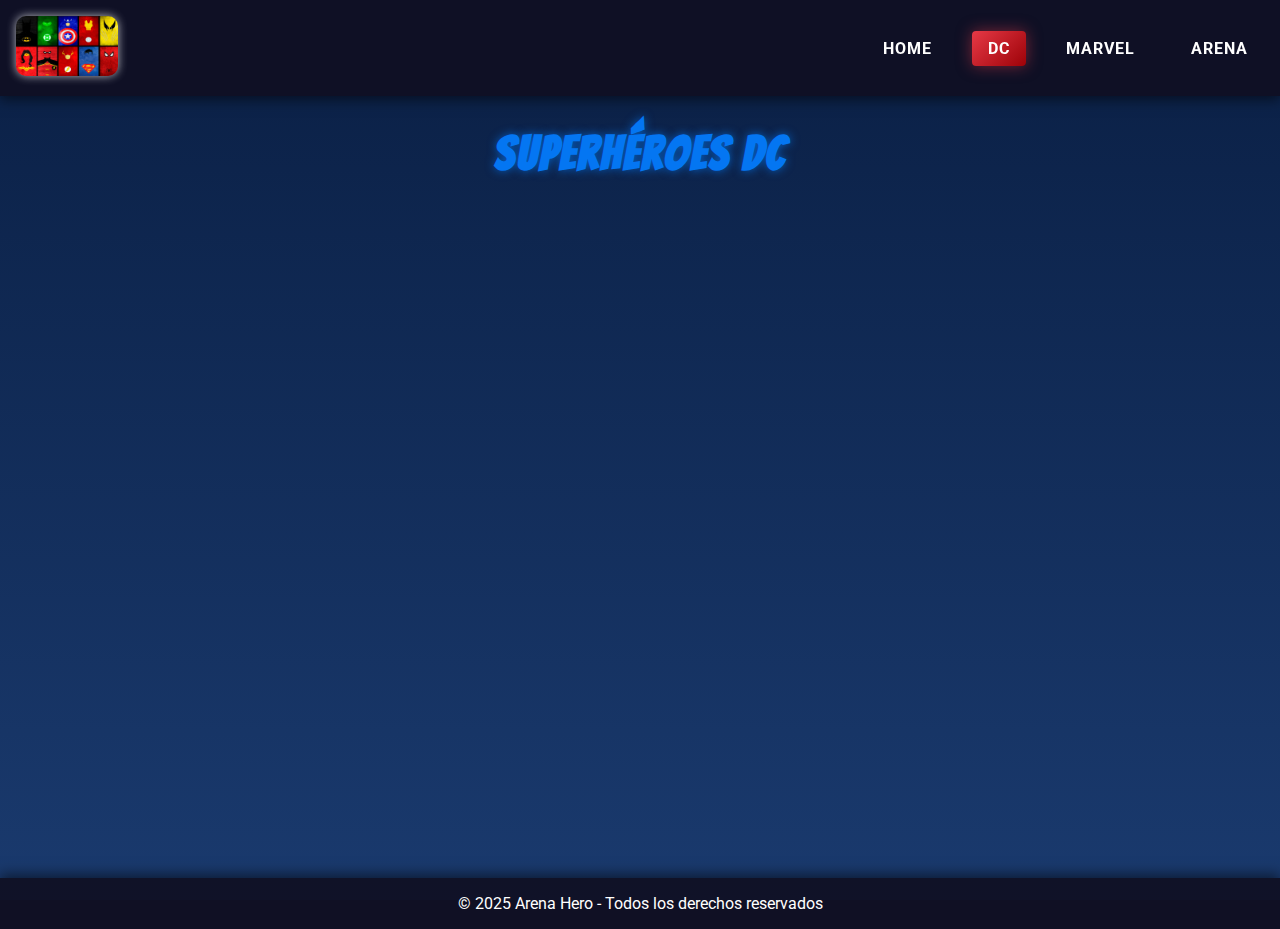
<file: html/dc.html>
<!-- html/dc.html -->
<!DOCTYPE html>
<html lang="es">
<head>
    <meta charset="UTF-8">
    <meta name="viewport" content="width=device-width, initial-scale=1.0">
    <title>Arena Hero - DC</title>
    <link rel="stylesheet" href="../css/main.css">
    <link rel="stylesheet" href="../css/dc.css">
    <link href="https://fonts.googleapis.com/css2?family=Bangers&family=Roboto:wght@400;700&display=swap" rel="stylesheet">
</head>
<body class="dc-theme">
    <header>
        <div class="logo">
            <img src="../images/logo.png" alt="Arena Hero Logo" id="logo-pequeño">
        </div>
        <nav>
            <ul class="menu">
                <li><a href="../index.html">Home</a></li>
                <li><a href="dc.html" class="active">DC</a></li>
                <li><a href="marvel.html">MARVEL</a></li>
                <li><a href="arena.html">Arena</a></li>
            </ul>
        </nav>
    </header>
    
    <main>
        <h1 class="titulo-seccion">Superhéroes DC</h1>
        <div class="contenedor-tarjetas" id="dc-heroes">
            <!-- Las tarjetas se cargarán dinámicamente con JavaScript -->
        </div>
    </main>
    
    <footer>
        <p>&copy; 2025 Arena Hero - Todos los derechos reservados</p>
    </footer>

    <script src="../script.js"></script>
</body>
</html>
</file>
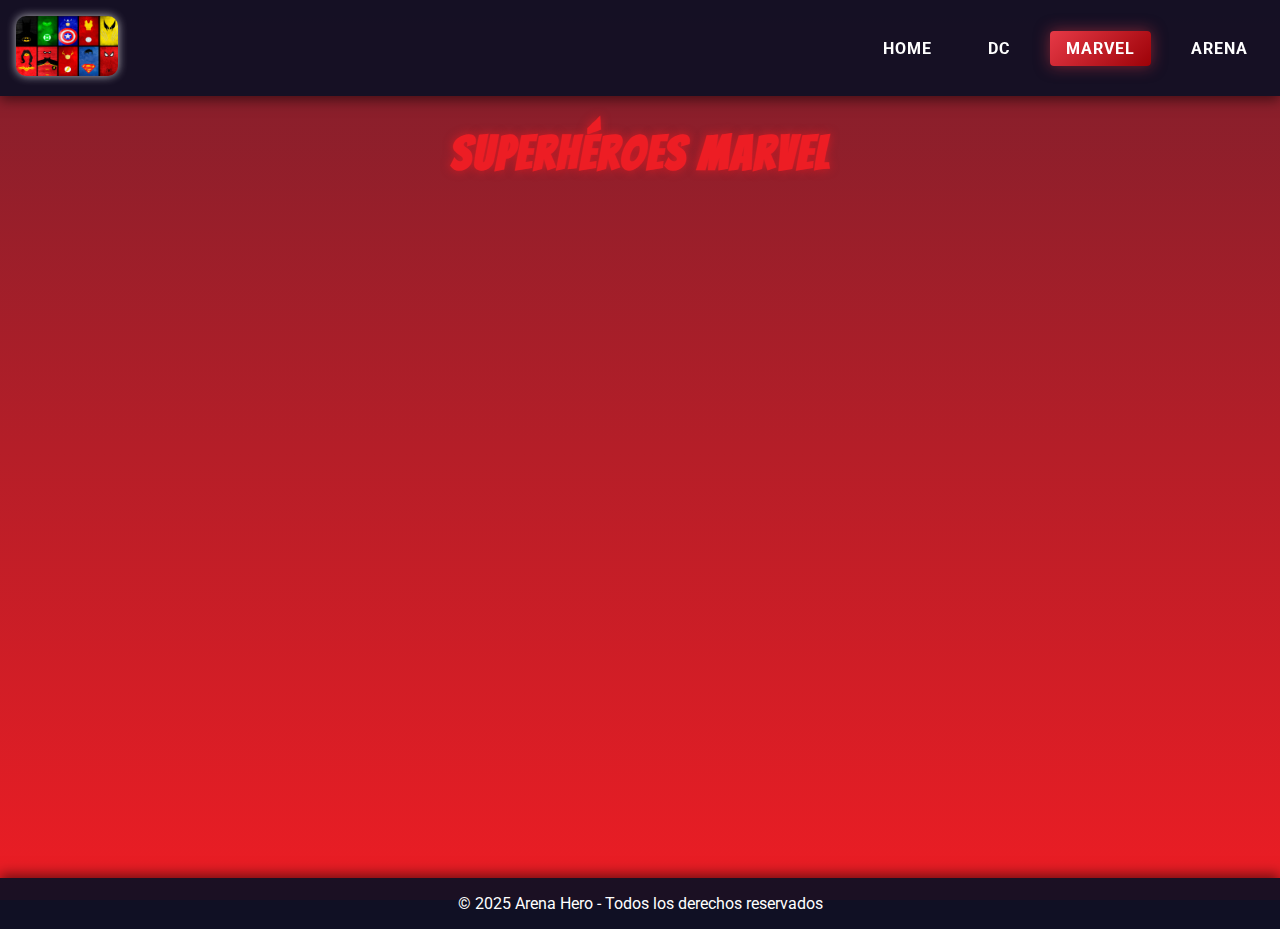
<file: html/marvel.html>
<!-- html/marvel.html -->
<!DOCTYPE html>
<html lang="es">
<head>
    <meta charset="UTF-8">
    <meta name="viewport" content="width=device-width, initial-scale=1.0">
    <title>Arena Hero - Marvel</title>
    <link rel="stylesheet" href="../css/main.css">
    <link rel="stylesheet" href="../css/marvel.css">
    <link href="https://fonts.googleapis.com/css2?family=Bangers&family=Roboto:wght@400;700&display=swap" rel="stylesheet">
</head>
<body class="marvel-theme">
    <header>
        <div class="logo">
            <img src="../images/logo.png" alt="Arena Hero Logo" id="logo-pequeño">
        </div>
        <nav>
            <ul class="menu">
                <li><a href="../index.html">Home</a></li>
                <li><a href="dc.html">DC</a></li>
                <li><a href="marvel.html" class="active">MARVEL</a></li>
                <li><a href="arena.html">Arena</a></li>
            </ul>
        </nav>
    </header>
    
    <main>
        <h1 class="titulo-seccion titulo-marvel">Superhéroes Marvel</h1>
        <div class="contenedor-tarjetas" id="marvel-heroes">
            <!-- Las tarjetas se cargarán dinámicamente con JavaScript -->
        </div>
    </main>
    
    <footer>
        <p>&copy; 2025 Arena Hero - Todos los derechos reservados</p>
    </footer>

    <script src="../script.js"></script>
</body>
</html>
</file>
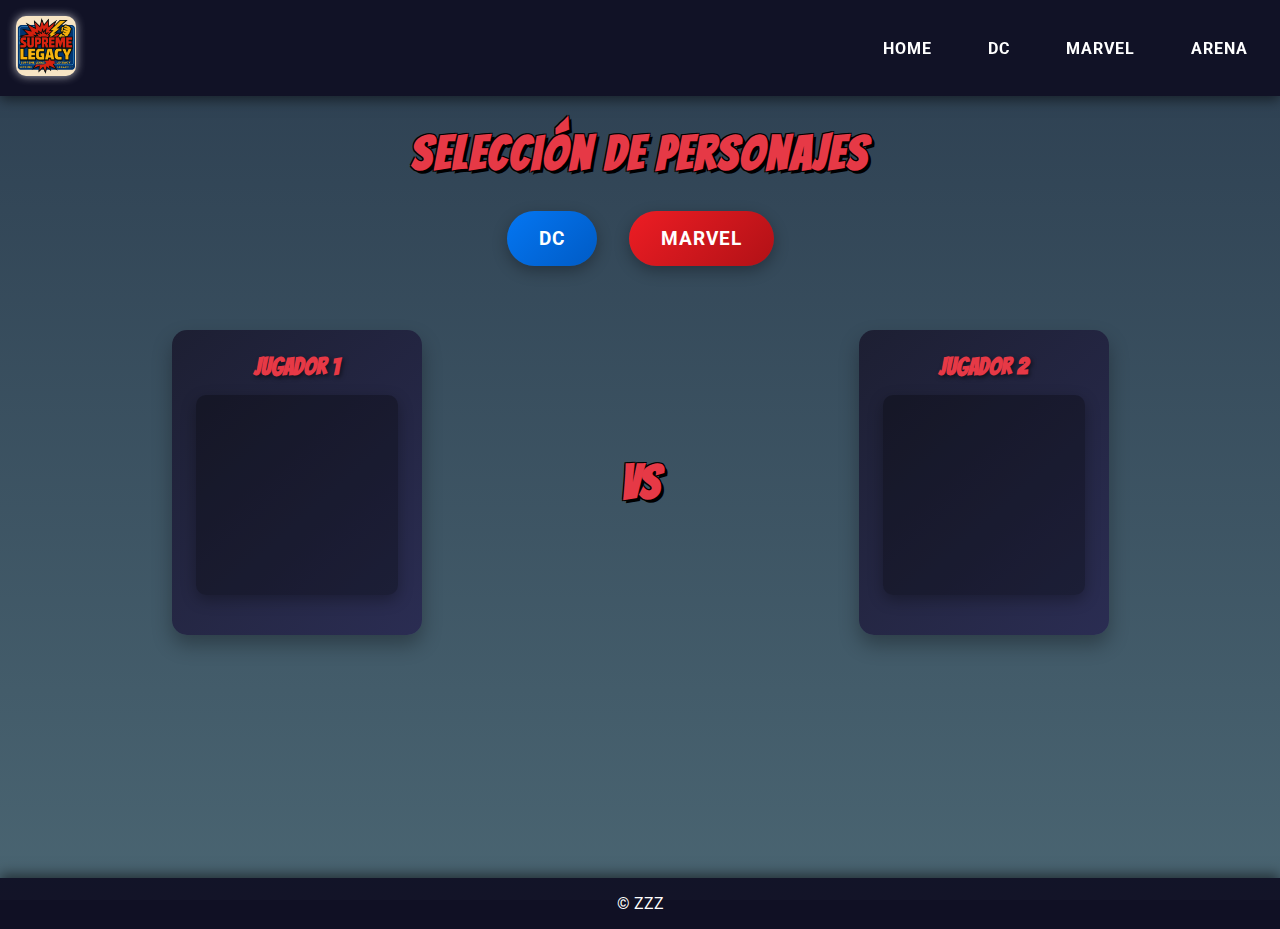
<file: html/personajes.html>
<!DOCTYPE html>
<html lang="es">
<head>
    <meta charset="UTF-8">
    <meta name="viewport" content="width=device-width, initial-scale=1.0">
    <title>Arena Hero - Personajes</title>
    <link rel="icon" href="/images/logo.jpg">
    <link rel="stylesheet" href="../css/main.css">
    <link rel="stylesheet" href="../css/personajes.css">
    <link href="https://fonts.googleapis.com/css2?family=Bangers&family=Roboto:wght@400;700&display=swap" rel="stylesheet">
</head>
<body class="personajes-theme">
    <header>
        <div class="logo">
            <img src="../images/logo.jpg" alt="Arena Hero Logo" id="logo-pequeño">
        </div>
        <nav>
            <ul class="menu">
                <li><a href="../index.html">Home</a></li>
                <li><a href="DcMv.html#dcpin">DC</a></li>
                <li><a href="DcMv.html#marvelpin">MARVEL</a></li>
                <li><a href="arena.html">Arena</a></li>
            </ul>
        </nav>
    </header>
    
    <main>
        <h1 class="titulo-seccion">Selección de Personajes</h1>
        
        <div class="seleccion-universo">
            <button id="btn-dc" class="btn-universo">DC</button>
            <button id="btn-marvel" class="btn-universo">MARVEL</button>
        </div>
        
        <div id="personajes-container" class="personajes-container">
            <!-- Aquí se cargarán los personajes según la selección -->
        </div>
        
        <div class="botones-accion" id="botones-accion" style="display: none;">
            <button id="btn-aleatorio" class="btn-accion">Personaje Aleatorio</button>
            <button id="btn-luchar" class="btn-accion" disabled>¡Luchar!</button>
        </div>
        
        <div class="seleccion-personajes">
            <div class="personaje-seleccionado" id="personaje1">
                <h3>Jugador 1</h3>
                <div class="imagen-personaje"></div>
                <div class="info-personaje"></div>
            </div>
            <div class="vs">VS</div>
            <div class="personaje-seleccionado" id="personaje2">
                <h3>Jugador 2</h3>
                <div class="imagen-personaje"></div>
                <div class="info-personaje"></div>
            </div>
        </div>
    </main>
    
    <footer>
        <p>&copy; ZZZ</p>
    </footer>

    <script src="../script.js"></script>
</body>
</html>
</file>
<file: css/main.css>
/* css/main.css */
/* Estilos generales compartidos por todas las páginas */
* {
  margin: 0;
  padding: 0;
  box-sizing: border-box;
  font-family: "Roboto", Arial, Helvetica, sans-serif;
}
#video-fondo {
    position: fixed;
    top: 0;
    left: 0;
    min-width: 100%;
    min-height: 100%;
    z-index: -1;
    object-fit: cover;
}
body {
  background-color: #1a1a2e;
  color: #e6e6e6;
  background-image: url("../images/background.jpg");
  background-size: cover;
  background-attachment: fixed;
  background-position: center;
}

/* Encabezado y navegación */
header {
  background-color: rgba(16, 16, 36, 0.95);
  color: white;
  padding: 1rem;
  display: flex;
  justify-content: space-between;
  align-items: center;
  position: sticky;
  top: 0;
  z-index: 100;
  box-shadow: 0 4px 12px rgba(0, 0, 0, 0.5);
}

.logo img {
  height: 60px;
  filter: drop-shadow(0 0 5px rgba(255, 255, 255, 0.7));
  border-radius: 10px;
}

.menu {
  display: flex;
  list-style: none;
}

.menu li {
  margin-left: 1.5rem;
}

.menu a {
  color: white;
  text-decoration: none;
  font-weight: bold;
  padding: 0.5rem 1rem;
  border-radius: 4px;
  transition: all 0.3s;
  text-transform: uppercase;
  letter-spacing: 1px;
}

.menu a:hover {
  background-color: rgba(255, 255, 255, 0.1);
  transform: translateY(-3px);
  box-shadow: 0 4px 8px rgba(0, 0, 0, 0.3);
}

.menu a.active {
  background: linear-gradient(135deg, #e63946 0%, #9d0208 100%);
  box-shadow: 0 0 15px rgba(230, 57, 70, 0.5);
}

/* Contenido principal */
main {
  padding: 2rem;
  max-width: 1200px;
  margin: 0 auto;
  min-height: calc(100vh - 150px);
}

.titulo-seccion {
  text-align: center;
  margin-bottom: 2rem;
  color: #e63946;
  font-family: "Bangers", cursive;
  font-size: 3rem;
  text-shadow: 3px 3px 0 #000, -1px -1px 0 #000, 1px -1px 0 #000, -1px 1px 0 #000, 1px 1px 0 #000;
  letter-spacing: 2px;
}

/* Página de inicio */
.contenedor-principal {
  display: flex;
  flex-direction: column;
  align-items: center;
  text-align: center;
  background-color: rgba(26, 26, 46, 0.8);
  padding: 2rem;
  border-radius: 15px;
  box-shadow: 0 10px 30px rgba(0, 0, 0, 0.5);
}

.logo-grande img {
  max-width: 300px;
  margin-bottom: 2rem;
  filter: drop-shadow(0 0 10px rgba(255, 255, 255, 0.7));
  animation: pulse 2s infinite;
  border-radius: 20px;
}

@keyframes pulse {
  0% {
    transform: scale(1);
  }
  50% {
    transform: scale(1.05);
  }
  100% {
    transform: scale(1);
  }
}

.texto-bienvenida {
  max-width: 800px;
}

.texto-bienvenida h1 {
  font-family: "Bangers", cursive;
  font-size: 3rem;
  margin-bottom: 1.5rem;
  color: #e63946;
  text-shadow: 3px 3px 0 #000, -1px -1px 0 #000, 1px -1px 0 #000, -1px 1px 0 #000, 1px 1px 0 #000;
}

.texto-bienvenida p {
  margin-bottom: 1rem;
  line-height: 1.6;
  font-size: 1.1rem;
}

.boton-comenzar {
  display: inline-block;
  background: linear-gradient(135deg, #e63946 0%, #9d0208 100%);
  color: white;
  padding: 1rem 2rem;
  border-radius: 50px;
  text-decoration: none;
  font-weight: bold;
  margin-top: 1.5rem;
  transition: all 0.3s;
  text-transform: uppercase;
  letter-spacing: 1px;
  box-shadow: 0 5px 15px rgba(230, 57, 70, 0.5);
}

.boton-comenzar:hover {
  transform: translateY(-5px);
  box-shadow: 0 10px 20px rgba(230, 57, 70, 0.7);
}

/* Pie de página */
footer {
  background-color: rgba(16, 16, 36, 0.95);
  color: white;
  text-align: center;
  padding: 1rem;
  margin-top: 2rem;
  box-shadow: 0 -4px 12px rgba(0, 0, 0, 0.5);
}

/* Estilos para la animación de ataque */
#animacion-ataque {
    position: fixed;
    top: 50%;
    left: 50%;
    transform: translate(-50%, -50%);
    z-index: 1000;
    pointer-events: none;
    display: flex;
    justify-content: center;
    align-items: center;
}

#animacion-ataque.activa {
    display: flex;
}

.ataque-gif {
    max-width: 200px;
    max-height: 200px;
}

/* Estilo para ataques críticos */
.critico .ataque-gif {
    filter: brightness(1.5) saturate(1.5);
    transform: scale(1.2);
}

/* Responsive */
@media (max-width: 992px) {
  .arena-combate {
    flex-direction: column;
  }

  .personaje-combate {
    width: 100%;
    margin-bottom: 2rem;
  }

  .area-combate {
    width: 100%;
    margin: 1rem 0;
    height: 200px;
  }
}

@media (max-width: 768px) {
  header {
    flex-direction: column;
  }

  .menu {
    margin-top: 1rem;
    flex-wrap: wrap;
    justify-content: center;
  }

  .menu li {
    margin: 0.5rem;
  }

  .seleccion-personajes {
    flex-direction: column;
  }

  .personaje-seleccionado {
    width: 100%;
    max-width: 300px;
    margin-bottom: 1rem;
  }

  .vs {
    margin: 1rem 0;
  }

  .botones-final button {
    width: 100%;
    margin-bottom: 0.5rem;
  }
}

@media (max-width: 576px) {
  main {
    padding: 1rem;
  }

  .titulo-seccion {
    font-size: 2.5rem;
  }

  .texto-bienvenida h1 {
    font-size: 2.5rem;
  }

  .contenedor-tarjetas {
    grid-template-columns: 1fr;
  }

  .tarjeta {
    height: 400px;
  }

  .seleccion-universo {
    flex-direction: column;
    gap: 1rem;
  }

  .btn-universo {
    width: 100%;
  }

  .botones-accion {
    flex-direction: column;
  }

  .btn-accion {
    width: 100%;
  }
}
</file>
<file: css/dc.css>
/* css/dc.css */
/* Estilos específicos para la página DC */
.dc-theme {
  background-image: linear-gradient(to bottom, #0a1f44, #1a3a6e);
}

.titulo-seccion {
  color: #0476f2;
  text-shadow: 0 0 10px rgba(4, 118, 242, 0.7);
}

/* Tarjetas de personajes */
.contenedor-tarjetas {
  display: grid;
  grid-template-columns: repeat(auto-fill, minmax(280px, 1fr));
  gap: 2rem;
}

.tarjeta {
  background-color: rgba(26, 26, 46, 0.8);
  border-radius: 15px;
  box-shadow: 0 10px 20px rgba(0, 0, 0, 0.3);
  transition: transform 0.8s;
  transform-style: preserve-3d;
  position: relative;
  height: 450px;
  perspective: 1000px;
}

.tarjeta-frente,
.tarjeta-reverso {
  position: absolute;
  width: 100%;
  height: 100%;
  backface-visibility: hidden;
  border-radius: 15px;
}

.tarjeta-frente {
  background: linear-gradient(to bottom, rgba(26, 26, 46, 0.9), rgba(26, 26, 46, 0.7));
}

.tarjeta-reverso {
  transform: rotateY(180deg);
  padding: 1.5rem;
  display: flex;
  flex-direction: column;
  background: linear-gradient(135deg, rgba(26, 26, 46, 0.9) 0%, rgba(40, 40, 80, 0.9) 100%);
  overflow-y: auto;
}

.tarjeta.volteada {
  transform: rotateY(180deg);
}

.tarjeta-imagen {
  height: 320px;
  overflow: hidden;
  position: relative;
}

.tarjeta-imagen img {
  width: 100%;
  height: 100%;
  object-fit: cover;
  transition: transform 0.5s;
}

.tarjeta:hover .tarjeta-imagen img {
  transform: scale(1.05);
}

.tarjeta-info {
  padding: 1rem;
  text-align: center;
  position: relative;
}

.tarjeta-info h3 {
  margin-bottom: 0.5rem;
  font-family: "Bangers", cursive;
  font-size: 1.8rem;
  color: #fff;
  text-shadow: 2px 2px 4px rgba(0, 0, 0, 0.5);
}

.boton-info {
  position: absolute;
  bottom: 10px;
  right: 10px;
  background: linear-gradient(135deg, #0476f2 0%, #005bc5 100%);
  color: white;
  border: none;
  border-radius: 50px;
  padding: 0.5rem 1.2rem;
  cursor: pointer;
  font-weight: bold;
  transition: all 0.3s;
  box-shadow: 0 4px 8px rgba(0, 0, 0, 0.3);
}

.boton-info:hover {
  transform: translateY(-3px);
  box-shadow: 0 6px 12px rgba(0, 0, 0, 0.4);
}

.tarjeta-reverso h3 {
  font-family: "Bangers", cursive;
  font-size: 2rem;
  margin-bottom: 1rem;
  color: #0476f2;
  text-shadow: 2px 2px 4px rgba(0, 0, 0, 0.5);
}

.tarjeta-reverso p {
  margin-bottom: 1rem;
  line-height: 1.5;
}

.tarjeta-reverso strong {
  color: #0476f2;
}

.tarjeta-reverso .boton-info {
  position: relative;
  bottom: auto;
  right: auto;
  align-self: flex-end;
  margin-top: auto;
}

.tarjeta-reverso .seccion-info {
  margin-bottom: 1rem;
}

.tarjeta-reverso .seccion-info h4 {
  color: #0476f2;
  margin-bottom: 0.5rem;
  font-size: 1.2rem;
}

.tarjeta-reverso .seccion-info ul {
  list-style-position: inside;
  margin-left: 1rem;
}

.tarjeta-reverso .seccion-info li {
  margin-bottom: 0.3rem;
}
</file>
<file: css/marvel.css>
/* css/marvel.css */
/* Estilos específicos para la página Marvel */
.marvel-theme {
  background-image: linear-gradient(to bottom, #7d1f2c, #ed1d24);
}

.titulo-marvel {
  color: #ed1d24;
  text-shadow: 0 0 10px rgba(237, 29, 36, 0.7);
}

/* Tarjetas de personajes */
.contenedor-tarjetas {
  display: grid;
  grid-template-columns: repeat(auto-fill, minmax(280px, 1fr));
  gap: 2rem;
}

.tarjeta {
  background-color: rgba(26, 26, 46, 0.8);
  border-radius: 15px;
  box-shadow: 0 10px 20px rgba(0, 0, 0, 0.3);
  transition: transform 0.8s;
  transform-style: preserve-3d;
  position: relative;
  height: 450px;
  perspective: 1000px;
}

.tarjeta-frente,
.tarjeta-reverso {
  position: absolute;
  width: 100%;
  height: 100%;
  backface-visibility: hidden;
  border-radius: 15px;
}

.tarjeta-frente {
  background: linear-gradient(to bottom, rgba(26, 26, 46, 0.9), rgba(26, 26, 46, 0.7));
}

.tarjeta-reverso {
  transform: rotateY(180deg);
  padding: 1.5rem;
  display: flex;
  flex-direction: column;
  background: linear-gradient(135deg, rgba(26, 26, 46, 0.9) 0%, rgba(40, 40, 80, 0.9) 100%);
  overflow-y: auto;
}

.tarjeta.volteada {
  transform: rotateY(180deg);
}

.tarjeta-imagen {
  height: 320px;
  overflow: hidden;
  position: relative;
}

.tarjeta-imagen img {
  width: 100%;
  height: 100%;
  object-fit: cover;
  transition: transform 0.5s;
}

.tarjeta:hover .tarjeta-imagen img {
  transform: scale(1.05);
}

.tarjeta-info {
  padding: 1rem;
  text-align: center;
  position: relative;
}

.tarjeta-info h3 {
  margin-bottom: 0.5rem;
  font-family: "Bangers", cursive;
  font-size: 1.8rem;
  color: #fff;
  text-shadow: 2px 2px 4px rgba(0, 0, 0, 0.5);
}

.boton-info {
  position: absolute;
  bottom: 10px;
  right: 10px;
  background: linear-gradient(135deg, #ed1d24 0%, #b11116 100%);
  color: white;
  border: none;
  border-radius: 50px;
  padding: 0.5rem 1.2rem;
  cursor: pointer;
  font-weight: bold;
  transition: all 0.3s;
  box-shadow: 0 4px 8px rgba(0, 0, 0, 0.3);
}

.boton-info:hover {
  transform: translateY(-3px);
  box-shadow: 0 6px 12px rgba(0, 0, 0, 0.4);
}

.tarjeta-reverso h3 {
  font-family: "Bangers", cursive;
  font-size: 2rem;
  margin-bottom: 1rem;
  color: #ed1d24;
  text-shadow: 2px 2px 4px rgba(0, 0, 0, 0.5);
}

.tarjeta-reverso p {
  margin-bottom: 1rem;
  line-height: 1.5;
}

.tarjeta-reverso strong {
  color: #ed1d24;
}

.tarjeta-reverso .boton-info {
  position: relative;
  bottom: auto;
  right: auto;
  align-self: flex-end;
  margin-top: auto;
}

.tarjeta-reverso .seccion-info {
  margin-bottom: 1rem;
}

.tarjeta-reverso .seccion-info h4 {
  color: #ed1d24;
  margin-bottom: 0.5rem;
  font-size: 1.2rem;
}

.tarjeta-reverso .seccion-info ul {
  list-style-position: inside;
  margin-left: 1rem;
}

.tarjeta-reverso .seccion-info li {
  margin-bottom: 0.3rem;
}
</file>
<file: css/personajes.css>
/* css/personajes.css */
/* Estilos específicos para la página Personajes */
.personajes-theme {
  background-image: linear-gradient(to bottom, #2c3e50, #4a6572);
}

.seleccion-universo {
  display: flex;
  justify-content: center;
  gap: 2rem;
  margin-bottom: 2rem;
}

.btn-universo {
  padding: 1rem 2rem;
  font-size: 1.2rem;
  font-weight: bold;
  border: none;
  border-radius: 50px;
  cursor: pointer;
  transition: all 0.3s;
  text-transform: uppercase;
  letter-spacing: 1px;
  box-shadow: 0 5px 15px rgba(0, 0, 0, 0.3);
}

#btn-dc {
  background: linear-gradient(135deg, #0476f2 0%, #005bc5 100%);
  color: white;
}

#btn-marvel {
  background: linear-gradient(135deg, #ed1d24 0%, #b11116 100%);
  color: white;
}

.btn-universo:hover {
  transform: translateY(-5px);
  box-shadow: 0 10px 20px rgba(0, 0, 0, 0.4);
}

.personajes-container {
  display: grid;
  grid-template-columns: repeat(auto-fill, minmax(220px, 1fr));
  gap: 1.5rem;
  margin-bottom: 2rem;
}

.personaje-card {
  background: linear-gradient(135deg, rgba(26, 26, 46, 0.9) 0%, rgba(40, 40, 80, 0.9) 100%);
  border-radius: 15px;
  box-shadow: 0 10px 20px rgba(0, 0, 0, 0.3);
  overflow: hidden;
  cursor: pointer;
  transition: all 0.3s;
}

.personaje-card:hover {
  transform: translateY(-5px) scale(1.03);
  box-shadow: 0 15px 30px rgba(0, 0, 0, 0.4);
}

.personaje-card.seleccionado {
  border: 3px solid #e63946;
  box-shadow: 0 0 20px rgba(230, 57, 70, 0.7);
}

.personaje-imagen {
  height: 180px;
  overflow: hidden;
}

.personaje-imagen img {
  width: 100%;
  height: 100%;
  object-fit: cover;
  transition: transform 0.3s;
}

.personaje-card:hover .personaje-imagen img {
  transform: scale(1.05);
}

.personaje-datos {
  padding: 1rem;
}

.personaje-datos h3 {
  margin-bottom: 0.5rem;
  font-size: 1.2rem;
  font-family: "Bangers", cursive;
  color: #e63946;
  text-shadow: 1px 1px 2px rgba(0, 0, 0, 0.5);
}

.personaje-stats {
  font-size: 0.9rem;
}

.personaje-stats p {
  margin: 0.3rem 0;
  display: flex;
  justify-content: space-between;
}

.personaje-stats .stat-valor {
  font-weight: bold;
  color: #e63946;
}

.botones-accion {
  display: flex;
  justify-content: center;
  gap: 1.5rem;
  margin-bottom: 2rem;
}

.btn-accion {
  padding: 0.8rem 1.5rem;
  font-weight: bold;
  border: none;
  border-radius: 50px;
  cursor: pointer;
  background: linear-gradient(135deg, #e63946 0%, #9d0208 100%);
  color: white;
  transition: all 0.3s;
  text-transform: uppercase;
  letter-spacing: 1px;
  box-shadow: 0 5px 15px rgba(0, 0, 0, 0.3);
}

.btn-accion:hover:not(:disabled) {
  transform: translateY(-5px);
  box-shadow: 0 10px 20px rgba(0, 0, 0, 0.4);
}

.btn-accion:disabled {
  background: linear-gradient(135deg, #888 0%, #555 100%);
  cursor: not-allowed;
}

.seleccion-personajes {
  display: flex;
  justify-content: space-around;
  align-items: center;
  margin-top: 2rem;
}

.personaje-seleccionado {
  text-align: center;
  width: 250px;
  background: linear-gradient(135deg, rgba(26, 26, 46, 0.9) 0%, rgba(40, 40, 80, 0.9) 100%);
  padding: 1.5rem;
  border-radius: 15px;
  box-shadow: 0 10px 20px rgba(0, 0, 0, 0.3);
}

.personaje-seleccionado h3 {
  font-family: "Bangers", cursive;
  color: #e63946;
  font-size: 1.5rem;
  margin-bottom: 1rem;
  text-shadow: 2px 2px 4px rgba(0, 0, 0, 0.5);
}

.imagen-personaje {
  height: 200px;
  width: 100%;
  background-color: rgba(0, 0, 0, 0.3);
  margin: 1rem 0;
  border-radius: 10px;
  overflow: hidden;
  box-shadow: 0 5px 15px rgba(0, 0, 0, 0.3);
}

.imagen-personaje img {
  width: 100%;
  height: 100%;
  object-fit: cover;
}

.info-personaje {
  text-align: left;
}

.info-personaje p {
  margin: 0.5rem 0;
  display: flex;
  justify-content: space-between;
}

.info-personaje .stat-valor {
  font-weight: bold;
  color: #e63946;
}

.vs {
  font-size: 3rem;
  font-weight: bold;
  color: #e63946;
  font-family: "Bangers", cursive;
  text-shadow: 3px 3px 0 #000, -1px -1px 0 #000, 1px -1px 0 #000, -1px 1px 0 #000, 1px 1px 0 #000;
  animation: pulse 1.5s infinite;
}
</file>
